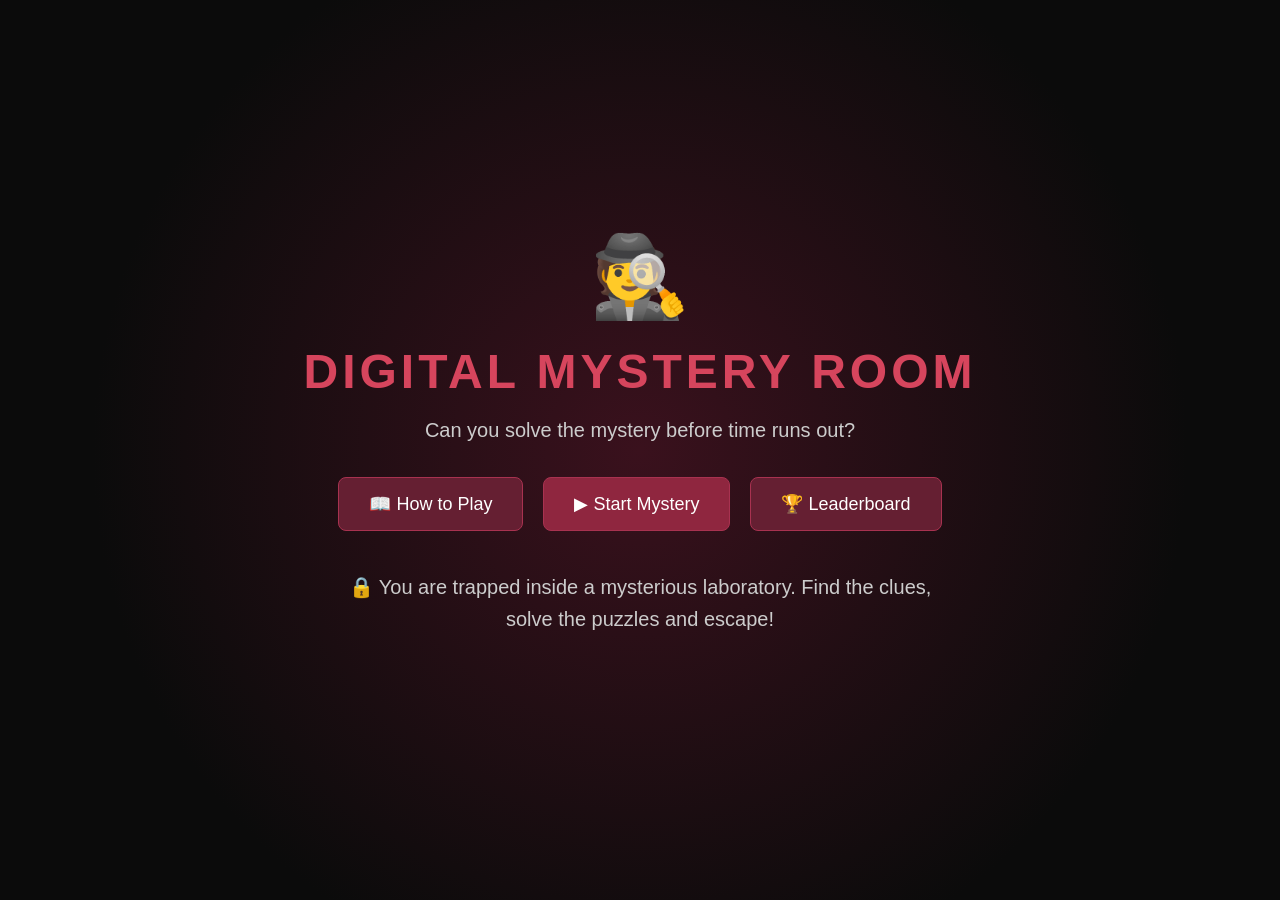
<file: index.html>
<!DOCTYPE html>
<html lang="en">

<head>

    <meta charset="UTF-8">

    <meta
        name="viewport"
        content="width=device-width, initial-scale=1.0"
    >

    <title>Digital Mystery Room</title>

    <link
        rel="stylesheet"
        href="css/style.css"
    >

</head>


<body class="home-page">


    <div class="home-container">


        <!-- Detective Icon -->
        <div class="detective-icon">
            🕵️
        </div>


        <!-- Main Heading -->
        <h1>
            DIGITAL MYSTERY ROOM
        </h1>


        <!-- Description -->
        <p>
            Can you solve the mystery before time runs out?
        </p>


        <!-- Buttons -->
        <div class="home-buttons">


            <!-- How To Play -->
            <a
                href="how-to-play.html"
                class="btn"
            >
                📖 How to Play
            </a>


            <!-- Start Mystery -->
            <button
                onclick="startGame()"
                class="btn start-btn"
            >
                ▶ Start Mystery
            </button>


            <!-- Leaderboard -->
            <a
                href="leaderboard.html"
                class="btn"
            >
                🏆 Leaderboard
            </a>


        </div>


        <!-- Story -->
        <p class="story">

            🔒 You are trapped inside a mysterious laboratory.

            Find the clues, solve the puzzles and escape!

        </p>


    </div>



    <!-- ================================= -->
    <!-- BACKEND CONNECTION -->
    <!-- ================================= -->

    <script>


        // Render backend URL
        const API_URL =
            "https://digital-mystery-room.onrender.com";



        // =================================
        // START GAME
        // =================================

        async function startGame() {


            // Ask player name
            let name =
                prompt("Enter your name:");



            // Check player name
            if (
                !name ||
                name.trim() === ""
            ) {

                alert(
                    "Please enter your name!"
                );

                return;

            }



            // Remove extra spaces
            name =
                name.trim();



            try {


                console.log(
                    "🌐 Connecting to backend..."
                );


                console.log(
                    "API:",
                    `${API_URL}/api/player`
                );



                // Send player name
                // to Render backend
                const response =
                    await fetch(

                        `${API_URL}/api/player`,

                        {

                            method: "POST",


                            headers: {

                                "Content-Type":
                                    "application/json"

                            },


                            body:
                                JSON.stringify({

                                    name: name

                                })

                        }

                    );



                // Show response status
                console.log(
                    "📡 Response Status:",
                    response.status
                );



                // Check server response
                if (!response.ok) {

                    throw new Error(
                        `Server returned ${response.status}`
                    );

                }



                // Convert response to JSON
                const data =
                    await response.json();



                console.log(
                    "📥 Backend Response:",
                    data
                );



                // =================================
                // PLAYER CREATED
                // =================================

                if (data.success) {


                    console.log(
                        "✅ Player created successfully!"
                    );



                    // Save player ID
                    localStorage.setItem(
                        "playerId",
                        data.player_id
                    );



                    // Save player name
                    localStorage.setItem(
                        "playerName",
                        data.name
                    );



                    console.log(
                        "👤 Player ID:",
                        data.player_id
                    );



                    console.log(
                        "👤 Player Name:",
                        data.name
                    );



                    // Open game page
                    window.location.href =
                        "game.html";


                }


                // =================================
                // BACKEND ERROR
                // =================================

                else {


                    alert(

                        data.message ||
                        "Failed to create player."

                    );

                }


            }



            // =================================
            // CONNECTION ERROR
            // =================================

            catch (error) {


                console.error(
                    "❌ Backend Connection Error:",
                    error
                );



                alert(

                    "Backend connection failed.\n\n" +
                    error.message

                );

            }

        }


    </script>


</body>

</html>
</file>
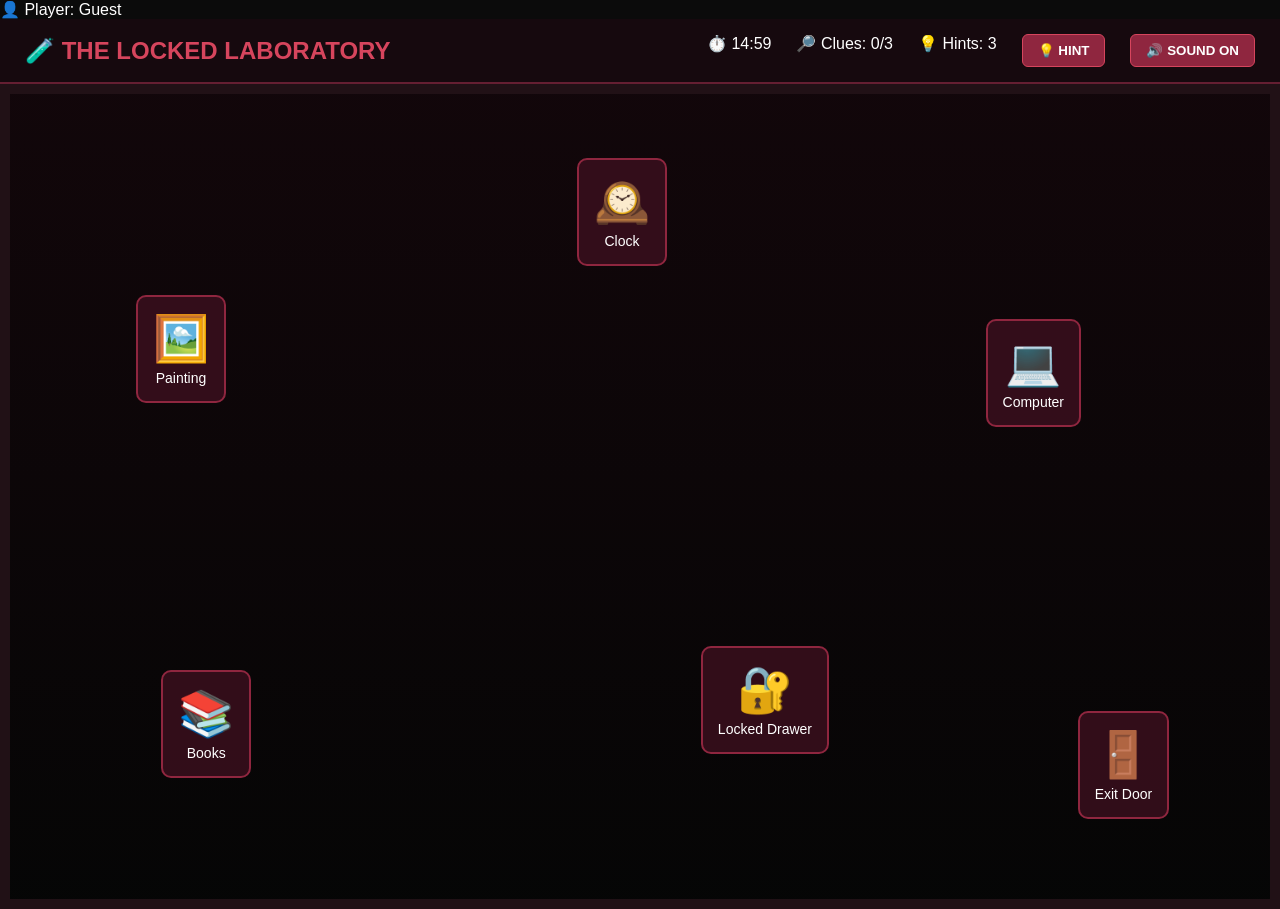
<file: game.html>
<!DOCTYPE html>
<html lang="en">

<head>

    <meta charset="UTF-8">

    <meta name="viewport"
          content="width=device-width, initial-scale=1.0">

    <title>Locked Laboratory</title>

    <link rel="stylesheet"
          href="css/style.css">

</head>

<body>

    <!-- =========================================
         PLAYER INFO
    ========================================== -->

    <div id="player-info">
        👤 Player:
        <span id="player-name">Loading...</span>
    </div>


    <!-- =========================================
         TOP BAR
    ========================================== -->

    <header class="game-header">

        <h2>🧪 THE LOCKED LABORATORY</h2>

        <div class="game-info">

            <span id="timer">
                ⏱️ 15:00
            </span>

            <span id="clue-count">
                🔎 Clues: 0/3
            </span>

            <span id="hint-count">
                💡 Hints: 3
            </span>


            <!-- HINT BUTTON -->

            <button
                class="hint-button"
                onclick="useHint()">

                💡 HINT

            </button>


            <!-- SOUND BUTTON -->

            <button
                id="sound-toggle"
                class="hint-button"
                onclick="toggleSound()">

                🔊 SOUND ON

            </button>

        </div>

    </header>


    <!-- =========================================
         MYSTERY ROOM
    ========================================== -->

    <main class="room">


        <!-- CLOCK -->

        <button
            class="object clock"
            onclick="inspectClock()">

            🕰️

            <span>
                Clock
            </span>

        </button>


        <!-- PAINTING -->

        <button
            class="object painting"
            onclick="inspectPainting()">

            🖼️

            <span>
                Painting
            </span>

        </button>


        <!-- BOOKS -->

        <button
            class="object books"
            onclick="inspectBooks()">

            📚

            <span>
                Books
            </span>

        </button>


        <!-- COMPUTER -->

        <button
            class="object computer"
            onclick="openComputer()">

            💻

            <span>
                Computer
            </span>

        </button>


        <!-- LOCKED DRAWER -->

        <button
            class="object drawer"
            onclick="openDrawer()">

            🔐

            <span>
                Locked Drawer
            </span>

        </button>


        <!-- EXIT DOOR -->

        <button
            class="object exit"
            onclick="tryExit()">

            🚪

            <span>
                Exit Door
            </span>

        </button>

    </main>


    <!-- =========================================
         POPUP / MODAL
    ========================================== -->

    <div
        id="modal"
        class="modal">

        <div class="modal-content">


            <!-- CLOSE BUTTON -->

            <span
                class="close"
                onclick="closeModal()">

                ×

            </span>


            <!-- TITLE -->

            <h2 id="modal-title">
                Mystery
            </h2>


            <!-- MESSAGE -->

            <div id="modal-text">
                Clue
            </div>


            <!-- INPUT AREA -->

            <div
                id="modal-input-container"
                style="display: none;">

                <input
                    id="modal-input"
                    type="text"
                    placeholder="Enter your answer"
                    autocomplete="off"
                >

                <button
                    id="modal-submit"
                    class="hint-button"
                    type="button">

                    🔓 SUBMIT

                </button>


                <!-- =================================
                     COMPUTER SMALL CLUE
                ================================== -->

                <div
                    id="computer-clue"
                    class="computer-clue"
                    style="display: none;">

                    🔎 <strong>Small Clue:</strong>

                    <span>
                        The password is related to the
                        laboratory's secret protocol.
                    </span>

                </div>


            </div>

        </div>

    </div>


    <!-- =========================================
         JAVASCRIPT
    ========================================== -->

    <script src="js/puzzles.js"></script>

    <script src="js/timer.js"></script>

    <script src="js/game.js"></script>


    <!-- =========================================
         PLAYER DATA
    ========================================== -->

    <script>

        const storedPlayerName =
            localStorage.getItem("playerName");

        const storedPlayerId =
            localStorage.getItem("playerId");


        const playerElement =
            document.getElementById("player-name");


        if (playerElement) {

            playerElement.innerText =
                storedPlayerName || "Guest";

        }


        console.log(
            "Player ID:",
            storedPlayerId
        );


        console.log(
            "Player Name:",
            storedPlayerName
        );

    </script>


</body>

</html>
</file>
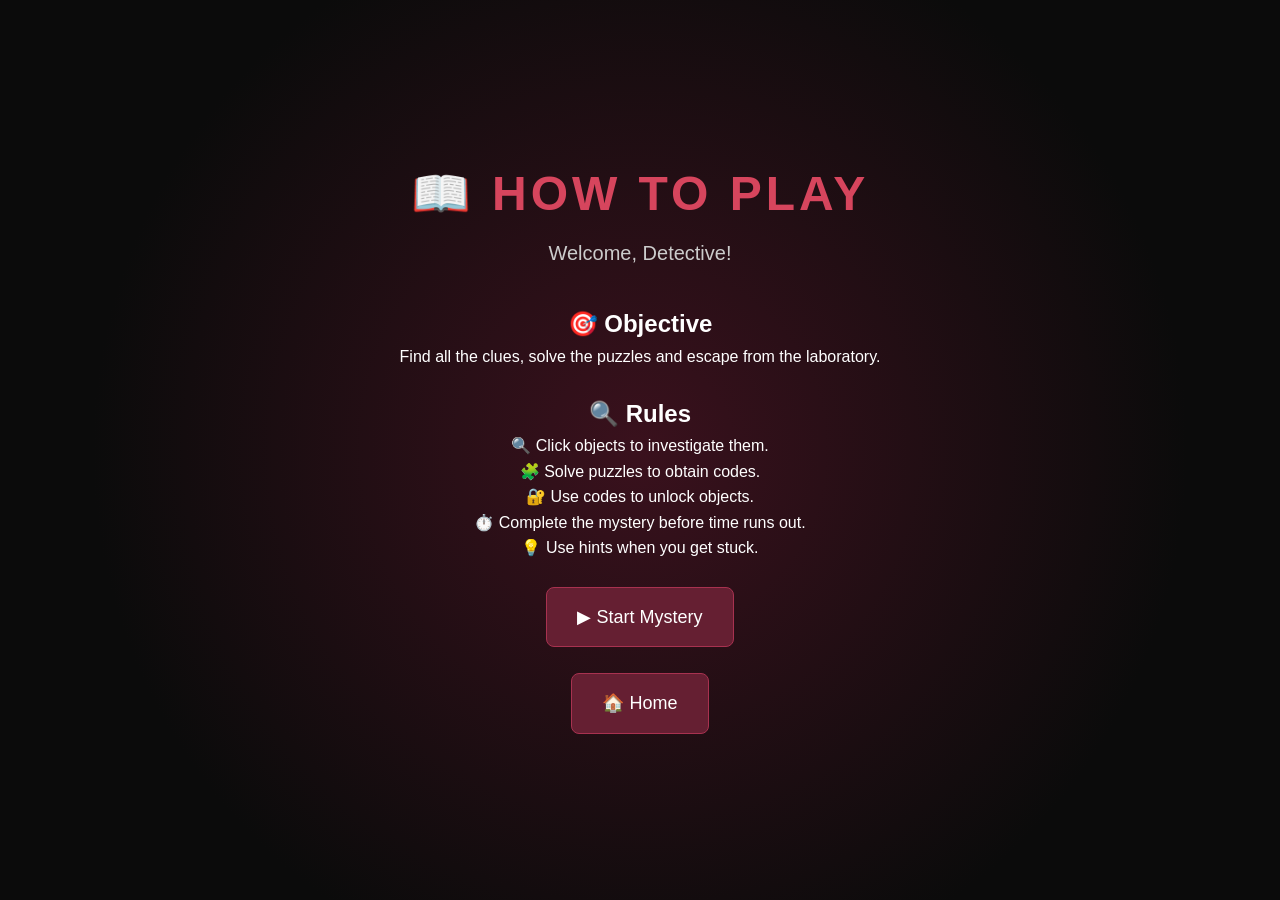
<file: how-to-play.html>
<!DOCTYPE html>
<html lang="en">

<head>

    <meta charset="UTF-8">

    <meta name="viewport"
          content="width=device-width, initial-scale=1.0">

    <title>How to Play</title>

    <link rel="stylesheet"
          href="css/style.css">

</head>

<body class="home-page">

    <div class="home-container">

        <h1>📖 HOW TO PLAY</h1>

        <p>
            Welcome, Detective!
        </p>

        <div class="story">

            <h2>🎯 Objective</h2>

            <p>
                Find all the clues, solve the puzzles
                and escape from the laboratory.
            </p>

            <br>

            <h2>🔍 Rules</h2>

            <p>
                🔍 Click objects to investigate them.
            </p>

            <p>
                🧩 Solve puzzles to obtain codes.
            </p>

            <p>
                🔐 Use codes to unlock objects.
            </p>

            <p>
                ⏱️ Complete the mystery before time runs out.
            </p>

            <p>
                💡 Use hints when you get stuck.
            </p>

            <br>

            <a href="game.html" class="btn">
                ▶ Start Mystery
            </a>

            <br><br>

            <a href="index.html" class="btn">
                🏠 Home
            </a>

        </div>

    </div>

</body>

</html>
</file>
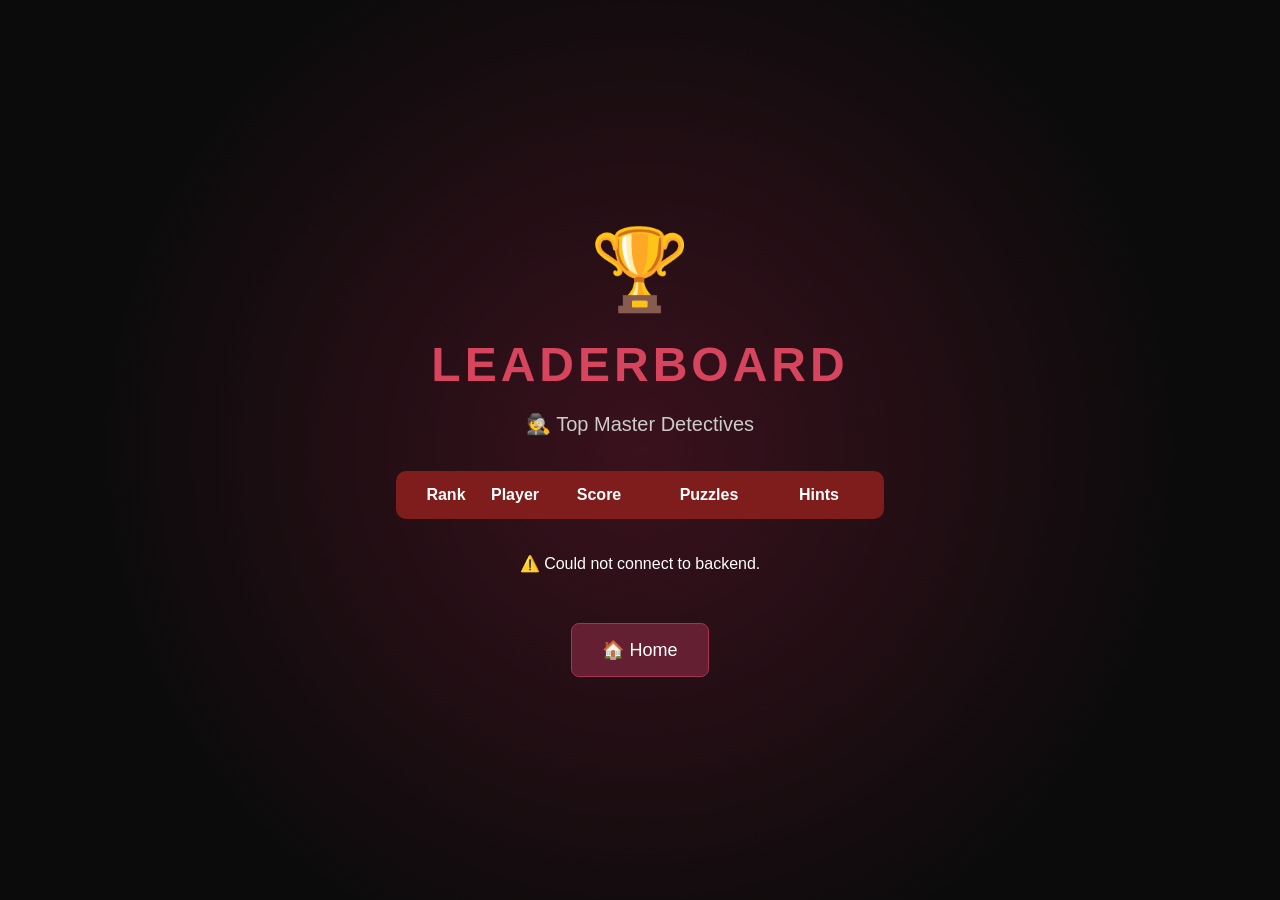
<file: leaderboard.html>
<!DOCTYPE html>
<html lang="en">

<head>

    <meta charset="UTF-8">

    <meta name="viewport"
          content="width=device-width, initial-scale=1.0">

    <title>Leaderboard - Digital Mystery Room</title>

    <link rel="stylesheet"
          href="css/style.css">

    <style>

        .leaderboard-box {
            width: 100%;
            max-width: 800px;
            margin: 25px auto;
        }

        .leaderboard-header,
        .player-row {

            display: grid;

            grid-template-columns:
                70px 1fr 100px 100px 100px;

            gap: 10px;

            align-items: center;

            padding: 15px;

            margin-bottom: 10px;

            border-radius: 10px;
        }


        .leaderboard-header {

            background: #7f1d1d;

            color: white;

            font-weight: bold;

        }


        .player-row {

            background:
                rgba(255, 255, 255, 0.08);

            border:
                1px solid
                rgba(255, 255, 255, 0.1);

        }


        .rank {

            font-size: 22px;

            text-align: center;

        }


        .score {

            font-weight: bold;

        }


        .empty-message {

            padding: 25px;

        }


        @media (max-width: 650px) {

            .leaderboard-header,
            .player-row {

                grid-template-columns:
                    50px 1fr 80px;

            }


            .hide-mobile {

                display: none;

            }

        }

    </style>

</head>


<body class="home-page">


    <div class="home-container">


        <div class="detective-icon">
            🏆
        </div>


        <h1>
            LEADERBOARD
        </h1>


        <p>
            🕵️ Top Master Detectives
        </p>


        <div class="leaderboard-box">


            <div class="leaderboard-header">

                <div>
                    Rank
                </div>

                <div>
                    Player
                </div>

                <div>
                    Score
                </div>

                <div class="hide-mobile">
                    Puzzles
                </div>

                <div class="hide-mobile">
                    Hints
                </div>

            </div>


            <div id="leaderboard">

                <p class="empty-message">
                    ⏳ Loading leaderboard...
                </p>

            </div>


        </div>


        <a
            href="index.html"
            class="btn"
        >

            🏠 Home

        </a>


    </div>



    <!-- ================================= -->
    <!-- BACKEND CONNECTION -->
    <!-- ================================= -->

    <script>


        // Render Backend URL
        const API_URL =
            "https://digital-mystery-room.onrender.com";



        // =================================
        // LOAD LEADERBOARD
        // =================================

        async function loadLeaderboard() {


            try {


                console.log(
                    "🌐 Connecting to leaderboard..."
                );


                console.log(
                    "API:",
                    `${API_URL}/api/leaderboard`
                );


                const response =
                    await fetch(
                        `${API_URL}/api/leaderboard`
                    );


                console.log(
                    "📡 Response Status:",
                    response.status
                );


                if (!response.ok) {

                    throw new Error(
                        `Server returned ${response.status}`
                    );

                }


                const data =
                    await response.json();


                console.log(
                    "📥 Leaderboard Response:",
                    data
                );


                const leaderboard =
                    document.getElementById(
                        "leaderboard"
                    );


                // =================================
                // NO DATA
                // =================================

                if (
                    !data.success ||
                    !data.leaderboard ||
                    data.leaderboard.length === 0
                ) {


                    leaderboard.innerHTML = `

                        <p class="empty-message">

                            🏆 No completed games yet.

                        </p>

                    `;


                    return;

                }



                // Clear loading message

                leaderboard.innerHTML = "";



                // =================================
                // DISPLAY PLAYERS
                // =================================

                data.leaderboard.forEach(
                    (player, index) => {


                        let medal = "";



                        if (index === 0) {

                            medal = "🥇";

                        }

                        else if (index === 1) {

                            medal = "🥈";

                        }

                        else if (index === 2) {

                            medal = "🥉";

                        }

                        else {

                            medal =
                                index + 1;

                        }



                        const row =
                            document.createElement(
                                "div"
                            );


                        row.className =
                            "player-row";



                        row.innerHTML = `

                            <div class="rank">
                                ${medal}
                            </div>

                            <div>
                                👤 ${player.name}
                            </div>

                            <div class="score">
                                🏆 ${player.score}
                            </div>

                            <div class="hide-mobile">
                                🧩 ${player.puzzles_solved}
                            </div>

                            <div class="hide-mobile">
                                💡 ${player.hints_used}
                            </div>

                        `;



                        leaderboard.appendChild(
                            row
                        );


                    }
                );


            }



            // =================================
            // ERROR
            // =================================

            catch (error) {


                console.error(
                    "❌ Leaderboard Error:",
                    error
                );


                document.getElementById(
                    "leaderboard"
                ).innerHTML = `

                    <p class="empty-message">

                        ⚠️ Could not connect to
                        backend.

                    </p>

                `;

            }

        }



        // Load leaderboard
        // when page opens

        loadLeaderboard();


    </script>


</body>

</html>
</file>
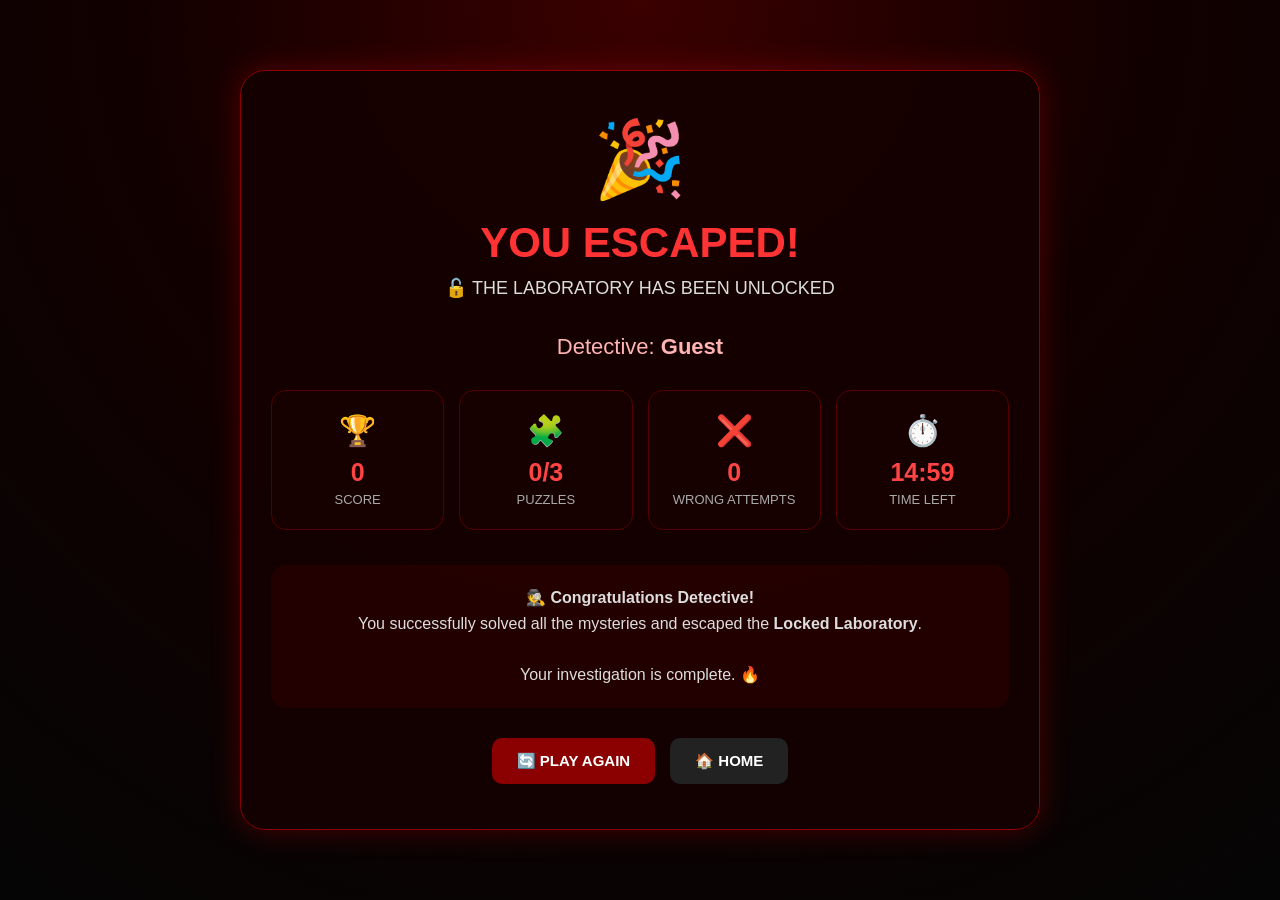
<file: result.html>
<!DOCTYPE html>
<html lang="en">

<head>
    <meta charset="UTF-8">

    <meta name="viewport"
          content="width=device-width, initial-scale=1.0">

    <title>Escape Successful</title>

    <style>

        * {
            margin: 0;
            padding: 0;
            box-sizing: border-box;
        }

        body {
            min-height: 100vh;
            font-family: Arial, sans-serif;

            background:
                radial-gradient(
                    circle at top,
                    #3b0000,
                    #120000 45%,
                    #050505 100%
                );

            color: white;

            display: flex;
            justify-content: center;
            align-items: center;

            overflow: hidden;
        }

        .container {
            width: 90%;
            max-width: 800px;

            padding: 45px 30px;

            text-align: center;

            background: rgba(20, 0, 0, 0.9);

            border: 1px solid #8b0000;

            border-radius: 25px;

            box-shadow:
                0 0 30px rgba(255, 0, 0, 0.25);

            animation: appear 0.8s ease;
        }

        @keyframes appear {

            from {
                opacity: 0;
                transform: scale(0.8);
            }

            to {
                opacity: 1;
                transform: scale(1);
            }

        }

        .icon {
            font-size: 75px;

            margin-bottom: 15px;

            animation: glow 1.5s infinite alternate;
        }

        @keyframes glow {

            from {
                filter: drop-shadow(
                    0 0 5px red
                );
            }

            to {
                filter: drop-shadow(
                    0 0 25px red
                );
            }

        }

        h1 {
            color: #ff3333;

            font-size: 42px;

            margin-bottom: 10px;
        }

        .subtitle {
            color: #ddd;

            font-size: 18px;

            margin-bottom: 35px;
        }

        .player {
            font-size: 22px;

            margin-bottom: 30px;

            color: #ffb3b3;
        }

        .stats {
            display: grid;

            grid-template-columns:
                repeat(4, 1fr);

            gap: 15px;

            margin-bottom: 35px;
        }

        .card {
            padding: 22px 10px;

            background: #160000;

            border: 1px solid #550000;

            border-radius: 15px;
        }

        .card .emoji {
            font-size: 30px;

            margin-bottom: 10px;
        }

        .card h3 {
            font-size: 25px;

            color: #ff4444;

            margin-bottom: 5px;
        }

        .card p {
            color: #aaa;

            font-size: 13px;
        }

        .message {
            padding: 20px;

            background: rgba(
                100,
                0,
                0,
                0.2
            );

            border-radius: 15px;

            margin-bottom: 30px;

            color: #ddd;

            line-height: 1.6;
        }

        .buttons {
            display: flex;

            justify-content: center;

            gap: 15px;

            flex-wrap: wrap;
        }

        button {
            border: none;

            padding: 14px 25px;

            border-radius: 10px;

            font-size: 15px;

            font-weight: bold;

            cursor: pointer;

            color: white;

            background: #8b0000;

            transition: 0.3s;
        }

        button:hover {
            background: #c00000;

            transform: translateY(-2px);

            box-shadow:
                0 0 15px
                rgba(255, 0, 0, 0.4);
        }

        .secondary {
            background: #222;
        }

        .secondary:hover {
            background: #333;
        }

        @media (max-width: 650px) {

            h1 {
                font-size: 30px;
            }

            .stats {
                grid-template-columns:
                    repeat(2, 1fr);
            }

        }

    </style>

</head>


<body>

    <div class="container">

        <div class="icon">
            🎉
        </div>


        <h1>
            YOU ESCAPED!
        </h1>


        <p class="subtitle">
            🔓 THE LABORATORY HAS BEEN UNLOCKED
        </p>


        <div class="player">
            Detective:
            <strong id="playerName">
                Guest
            </strong>
        </div>


        <div class="stats">

            <div class="card">

                <div class="emoji">
                    🏆
                </div>

                <h3 id="score">
                    0
                </h3>

                <p>
                    SCORE
                </p>

            </div>


            <div class="card">

                <div class="emoji">
                    🧩
                </div>

                <h3 id="puzzlesSolved">
                    0/3
                </h3>

                <p>
                    PUZZLES
                </p>

            </div>


            <div class="card">

                <div class="emoji">
                    ❌
                </div>

                <h3 id="wrongAttempts">
                    0
                </h3>

                <p>
                    WRONG ATTEMPTS
                </p>

            </div>


            <div class="card">

                <div class="emoji">
                    ⏱️
                </div>

                <h3 id="timeRemaining">
                    00:00
                </h3>

                <p>
                    TIME LEFT
                </p>

            </div>

        </div>


        <div class="message">

            <strong>
                🕵️ Congratulations Detective!
            </strong>

            <br>

            You successfully solved all the
            mysteries and escaped the
            <strong>Locked Laboratory</strong>.

            <br><br>

            Your investigation is complete.
            🔥

        </div>


        <div class="buttons">

            <button onclick="playAgain()">
                🔄 PLAY AGAIN
            </button>

            <button
                class="secondary"
                onclick="goHome()">

                🏠 HOME

            </button>

        </div>

    </div>


    <script>

        /* ==========================================
           LOAD RESULT DATA
        ========================================== */

        const playerName =
            localStorage.getItem(
                "playerName"
            ) || "Guest";


        const score =
            localStorage.getItem(
                "score"
            ) || "0";


        const puzzlesSolved =
            localStorage.getItem(
                "puzzlesSolved"
            ) || "0";


        const wrongAttempts =
            localStorage.getItem(
                "wrongAttempts"
            ) || "0";


        const timeRemaining =
            localStorage.getItem(
                "finalTimeRemaining"
            ) ||
            localStorage.getItem(
                "timeRemaining"
            ) ||
            "0";


        /* ==========================================
           DISPLAY DATA
        ========================================== */

        document.getElementById(
            "playerName"
        ).innerText = playerName;


        document.getElementById(
            "score"
        ).innerText = score;


        document.getElementById(
            "puzzlesSolved"
        ).innerText =
            puzzlesSolved + "/3";


        document.getElementById(
            "wrongAttempts"
        ).innerText = wrongAttempts;


        /* ==========================================
           FORMAT TIME
        ========================================== */

        const seconds =
            parseInt(timeRemaining) || 0;


        const minutes =
            Math.floor(seconds / 60);


        const remainingSeconds =
            seconds % 60;


        document.getElementById(
            "timeRemaining"
        ).innerText =

            String(minutes).padStart(2, "0")
            + ":" +
            String(
                remainingSeconds
            ).padStart(2, "0");


        /* ==========================================
           PLAY AGAIN
        ========================================== */

        function playAgain() {

    localStorage.removeItem("puzzlesSolved");
    localStorage.removeItem("wrongAttempts");
    localStorage.removeItem("timeRemaining");
    localStorage.removeItem("finalTimeRemaining");
    localStorage.removeItem("score");
    localStorage.removeItem("gameCompleted");

    // New game ki 3 hints
    localStorage.setItem("hintsRemaining", "3");

    window.location.href = "game.html";
}
        /* ==========================================
           HOME
        ========================================== */

        function goHome() {

            window.location.href =
                "index.html";
        }

    </script>

</body>

</html>
</file>
<file: css/style.css>
* {
    margin: 0;
    padding: 0;
    box-sizing: border-box;
}

body {
    font-family: Arial, sans-serif;
    background: #0b0b0b;
    color: white;
}

/* HOME PAGE */

.home-page {
    min-height: 100vh;

    display: flex;
    justify-content: center;
    align-items: center;

    background:
        radial-gradient(circle at center, #3a111d, #0b0b0b 70%);
}

.home-container {
    text-align: center;
    padding: 40px;
}

.detective-icon {
    font-size: 80px;
    margin-bottom: 20px;
}

.home-container h1 {
    font-size: 48px;
    letter-spacing: 4px;
    color: #d6455d;
    margin-bottom: 20px;
}

.home-container > p {
    font-size: 20px;
    color: #cccccc;
    margin-bottom: 35px;
}

.home-buttons {
    display: flex;
    justify-content: center;
    gap: 20px;
}

.btn {
    display: inline-block;

    padding: 15px 30px;

    background: #651f32;
    color: white;

    text-decoration: none;

    border: 1px solid #a83250;
    border-radius: 8px;

    font-size: 18px;

    transition: 0.3s;
}

.btn:hover {
    background: #a83250;
    transform: scale(1.05);
}

.start-btn {
    background: #8f263f;
}

.story {
    max-width: 600px;
    margin: 40px auto 0;
    line-height: 1.6;
}

/* RESPONSIVE */

@media (max-width: 600px) {

    .home-container h1 {
        font-size: 30px;
    }

    .home-buttons {
        flex-direction: column;
    }

    .btn {
        width: 220px;
        margin: auto;
    }
}
/* GAME HEADER */

.game-header {
    background: #16090e;

    padding: 15px 25px;

    display: flex;
    justify-content: space-between;
    align-items: center;

    border-bottom: 2px solid #651f32;
}

.game-header h2 {
    color: #d6455d;
}

.game-info {
    display: flex;
    gap: 25px;
}


/* ROOM */

.room {
    position: relative;

    height: calc(100vh - 75px);

    overflow: hidden;

    background:
        linear-gradient(
            rgba(20, 5, 10, 0.75),
            rgba(5, 5, 5, 0.9)
        );

    border: 10px solid #211116;
}


/* OBJECTS */

.object {
    position: absolute;

    background: rgba(60, 15, 30, 0.8);

    color: white;

    border: 2px solid #8f263f;

    border-radius: 10px;

    padding: 15px;

    cursor: pointer;

    font-size: 45px;

    transition: 0.3s;
}

.object span {
    display: block;

    font-size: 14px;

    margin-top: 5px;
}

.object:hover {
    transform: scale(1.1);

    background: #651f32;

    box-shadow:
        0 0 20px #a83250;
}


/* OBJECT POSITIONS */

.clock {
    top: 8%;
    left: 45%;
}

.painting {
    top: 25%;
    left: 10%;
}

.books {
    bottom: 15%;
    left: 12%;
}

.computer {
    top: 28%;
    right: 15%;
}

.drawer {
    bottom: 18%;
    right: 35%;
}

.exit {
    bottom: 10%;
    right: 8%;
}


/* MODAL */

.modal {
    display: none;

    position: fixed;

    z-index: 100;

    left: 0;
    top: 0;

    width: 100%;
    height: 100%;

    background: rgba(0, 0, 0, 0.8);

    justify-content: center;
    align-items: center;
}

.modal-content {
    position: relative;

    background: #1a0b10;

    border: 2px solid #8f263f;

    border-radius: 12px;

    padding: 35px;

    width: 90%;
    max-width: 500px;

    text-align: center;

    box-shadow:
        0 0 30px #651f32;
}

.modal-content h2 {
    color: #d6455d;

    margin-bottom: 20px;
}

.modal-content p {
    line-height: 1.6;

    color: #ddd;
}

.close {
    position: absolute;

    right: 20px;
    top: 10px;

    font-size: 30px;

    cursor: pointer;

    color: #aaa;
}

.close:hover {
    color: white;
}


/* INPUT */

.modal input {
    margin-top: 20px;

    padding: 12px;

    width: 200px;

    background: #0b0b0b;

    border: 1px solid #8f263f;

    color: white;

    border-radius: 5px;
}

.modal button {
    margin-top: 15px;

    padding: 12px 25px;

    background: #8f263f;

    color: white;

    border: none;

    border-radius: 5px;

    cursor: pointer;
}


/* MOBILE */

@media (max-width: 700px) {

    .game-header {
        flex-direction: column;
        gap: 10px;
    }

    .game-info {
        gap: 10px;
        font-size: 12px;
    }

    .room {
        height: calc(100vh - 120px);
    }

    .object {
        font-size: 30px;
        padding: 10px;
    }

}
/* HINT BUTTON */

.hint-button {
    padding: 8px 15px;

    background: #8f263f;

    color: white;

    border: 1px solid #d6455d;

    border-radius: 6px;

    cursor: pointer;

    font-weight: bold;

    transition: 0.3s;
}

.hint-button:hover {
    background: #d6455d;

    transform: scale(1.05);
}
/* =========================================
   COMPUTER SMALL CLUE
========================================= */

.computer-clue {
    margin-top: 15px;
    padding: 10px 14px;

    background: rgba(120, 20, 40, 0.20);

    border-left: 3px solid #8b1e3f;

    border-radius: 8px;

    font-size: 13px;

    line-height: 1.5;

    color: #dddddd;

    text-align: left;
}

.computer-clue strong {
    color: #ffb3c1;
}
</file>
